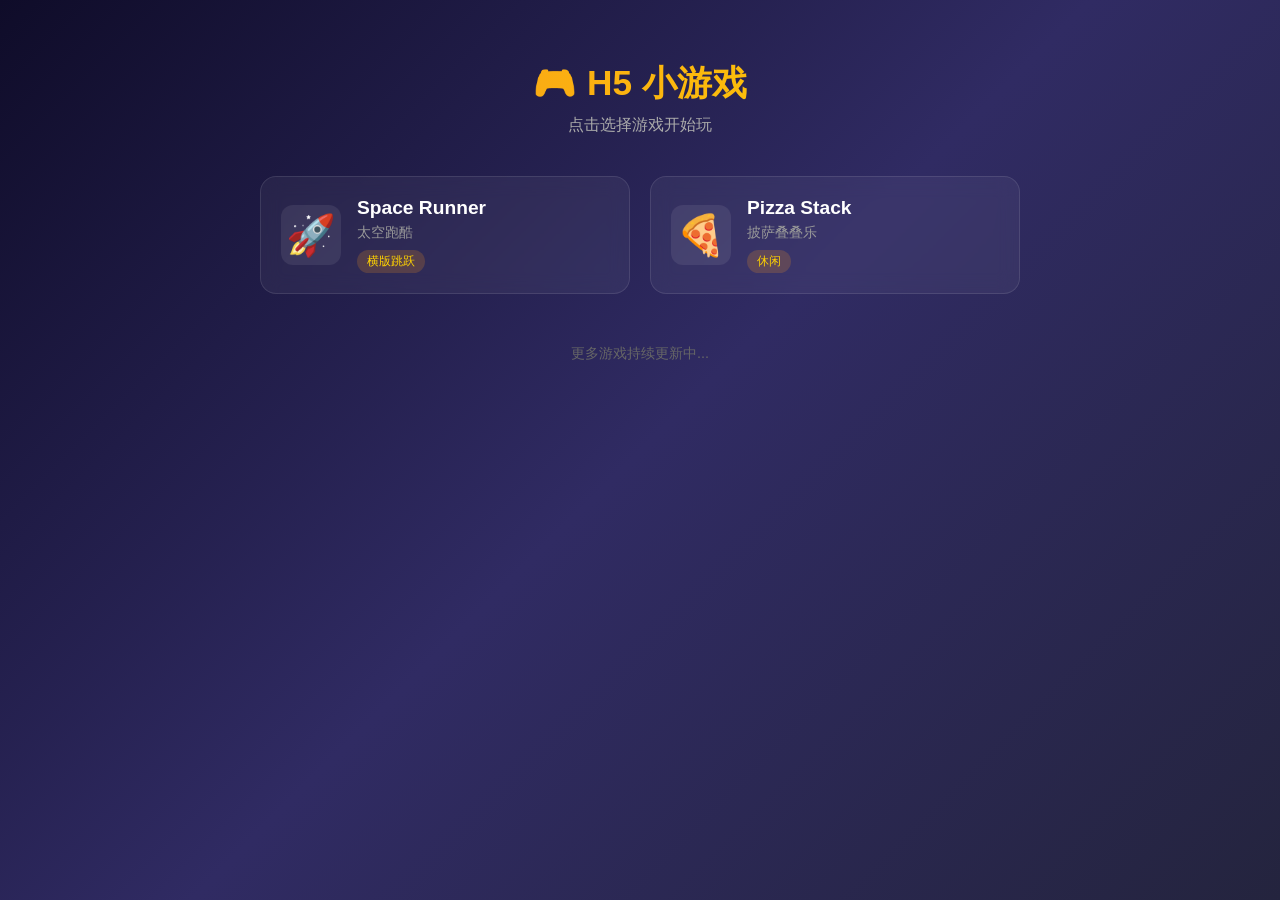
<file: index.html>
<!DOCTYPE html>
<html lang="zh-CN">
<head>
    <meta charset="UTF-8">
    <meta name="viewport" content="width=device-width, initial-scale=1.0">
    <title>H5 小游戏合集</title>
    <link rel="stylesheet" href="css/style.css">
</head>
<body>
    <div class="container">
        <header>
            <h1>🎮 H5 小游戏</h1>
            <p>点击选择游戏开始玩</p>
        </header>

        <div class="game-grid">
            <!-- Space Runner -->
            <a href="space-runner/" class="game-card">
                <div class="game-icon">🚀</div>
                <div class="game-info">
                    <h2>Space Runner</h2>
                    <p>太空跑酷</p>
                    <span class="tag">横版跳跃</span>
                </div>
            </a>

            <!-- Pizza Stack -->
            <a href="pizza-stack/" class="game-card">
                <div class="game-icon">🍕</div>
                <div class="game-info">
                    <h2>Pizza Stack</h2>
                    <p>披萨叠叠乐</p>
                    <span class="tag">休闲</span>
                </div>
            </a>
        </div>

        <footer>
            <p>更多游戏持续更新中...</p>
        </footer>
    </div>
</body>
</html>
</file>
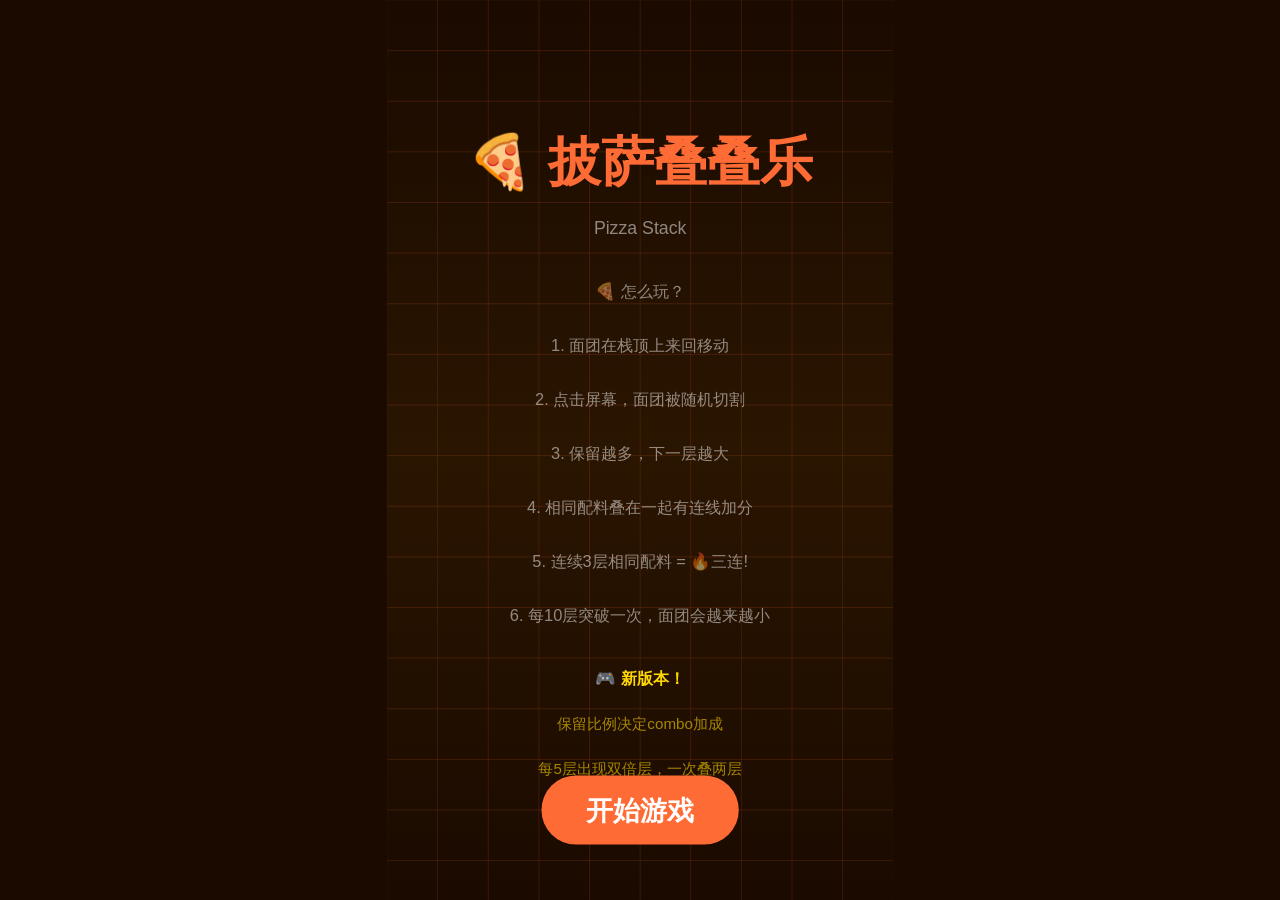
<file: pizza-stack/index.html>
<!DOCTYPE html>
<html lang="zh-CN">
<head>
    <meta charset="UTF-8">
    <meta name="viewport" content="width=device-width, initial-scale=1.0, user-scalable=no">
    <title>披萨叠叠乐 - Pizza Stack</title>
    <style>
        * { margin: 0; padding: 0; box-sizing: border-box; }
        html, body {
            width: 100%; height: 100%;
            overflow: hidden;
            background: #1a0a00;
            touch-action: none;
            -webkit-touch-callout: none;
            -webkit-user-select: none;
            user-select: none;
        }
        #gameCanvas {
            display: block;
            margin: 0 auto;
        }
    </style>
</head>
<body>
<canvas id="gameCanvas"></canvas>
<script>
const canvas = document.getElementById('gameCanvas');
const ctx = canvas.getContext('2d');

let W, H, scale;
function resize() {
    const ratio = 9 / 16;
    if (window.innerWidth / window.innerHeight < ratio) {
        W = window.innerWidth;
        H = W / ratio;
    } else {
        H = window.innerHeight;
        W = H * ratio;
    }
    const dx = (window.innerWidth - W) / 2;
    const dy = (window.innerHeight - H) / 2;
    canvas.style.position = 'absolute';
    canvas.style.left = dx + 'px';
    canvas.style.top = dy + 'px';
    canvas.width = W;
    canvas.height = H;
    scale = W / 400;
}
window.addEventListener('resize', resize);
resize();

// --- 状态 ---
const STATE = { MENU: 0, PLAYING: 1, GAMEOVER: 2 };
let state = STATE.MENU;
let score = 0;
let highScore = parseInt(localStorage.getItem('pizzaStackHigh') || '0');
let layerCount = 0;
let combo = 0;
let animTime = 0;
let gameState = 'playing'; // 'playing', 'dying'

// --- 配料 ---
const INGREDIENTS = [
    { name: 'cheese', emoji: '🧀', color: '#FFD700' },
    { name: 'sausage', emoji: '🌭', color: '#CC3333' },
    { name: 'pepper', emoji: '🫑', color: '#33AA33' },
    { name: 'mushroom', emoji: '🍄', color: '#CC8844' },
    { name: 'olive', emoji: '🫒', color: '#555555' },
    { name: 'onion', emoji: '🧅', color: '#DDAA66' },
];
const ING_NAMES = INGREDIENTS.map(i => i.name);
function randomIng() { return INGREDIENTS[Math.floor(Math.random() * INGREDIENTS.length)]; }

// --- 游戏数据 ---
let stack = [];
let fallingPieces = [];
let particles = [];
let cameraY = 0;
let dough = null;
let feedbackMsg = '';
let feedbackTimer = 0;
let feedbackColor = '#fff';

// --- 栈顶Y ---
function stackTopY() {
    if (stack.length === 0) return H * 0.7;
    return stack[stack.length - 1].y - stack[stack.length - 1].h;
}

// --- 检查是否需要重置栈位置 ---
function checkResetStack() {
    // 如果栈顶已经快到屏幕顶部了，把所有层往下移
    if (stack.length > 0) {
        const topY = stack[stack.length - 1].y;
        if (topY < H * 0.15) {
            const shiftAmount = H * 0.5; // 整体下移半个屏幕
            for (const layer of stack) {
                layer.y += shiftAmount;
            }
            feedbackMsg = '📦 栈已重置!';
            feedbackColor = '#00FFFF';
            feedbackTimer = 40;
            // 重新计算dough的y（如果面团存在）
            if (dough) dough.y = stackTopY();
        }
    }
}

// --- 生成第一层 ---
function spawnBaseLayer() {
    const baseW = 120 * scale;
    const ingredients = [randomIng(), randomIng()];
    dough = {
        x: W,
        y: H * 0.7,
        w: baseW,
        h: 18 * scale,
        speed: 2 * scale,
        ingredients: [...ingredients],
        cutting: false,
        moving: true,
    };
    // 第一层直接叠上
    stack.push({
        x: (W - baseW) / 2, y: H * 0.7,
        w: baseW, h: 18 * scale,
        ingredients: [...ingredients],
    });
    layerCount = 1;
    score = Math.round(baseW / scale);
}

// --- 生成移动面团 ---
function spawnMovingDough() {
    // 检查上一层是否太窄
    if (stack.length > 0 && stack[stack.length - 1].w < 10 * scale) {
        doGameOver();
        return;
    }
    // 检查dough对象是否存在（第一次baseLayer后dough是null）
    if (!dough) {
        doGameOver();
        return;
    }
    if (dough.w < 10 * scale) {
        doGameOver();
        return;
    }
    const lastLayer = stack[stack.length - 1];
    // 检查是否是双倍层（每隔5层出现一个）
    const isTrap = (layerCount % 5 === 0);
    const spd = (1.2 + Math.pow(layerCount, 0.7) * 0.25) * scale;
    dough.x = lastLayer.x + lastLayer.w;
    dough.y = stackTopY();
    dough.speed = spd;
    dough.cutting = false;
    dough.moving = true;
    dough.ingredients = [randomIng(), randomIng()];
    dough.isTrap = isTrap;
}

// --- 切割 ---
function cutDough() {
    if (!dough || dough.cutting || state !== STATE.PLAYING || gameState === 'dying') return;
    dough.cutting = true;
    dough.moving = false;

    // 陷阱层：切成两半各叠上去
    if (dough.isTrap) {
        cutTrap();
        return;
    }

    // 点击位置决定切在哪：面团中心
    const cutX = dough.x + dough.w / 2;
    const leftW = dough.w / 2;
    const rightW = dough.w / 2;

    // 随机决定保留哪一半（模拟真实切割的不确定性）
    // 但保留比例在40%-60%之间，不是固定50%
    const keepRatio = 0.4 + Math.random() * 0.2; // 0.4-0.6
    const keepW = Math.round(dough.w * keepRatio);
    const dropW = dough.w - keepW;

    // 随机丢弃左边还是右边
    const dropLeft = Math.random() < 0.5;
    const remainW = keepW;
    const remainX = dropLeft ? (dough.x + dropW) : dough.x;

    if (dropLeft) {
        dropPiece(dough.x, dropW, -3, dough.y);
    } else {
        dropPiece(dough.x + dough.w - dropW, dropW, 3, dough.y);
    }

    // 配料连线检测
    const lastLayer = stack[stack.length - 1];
    const lastIng = lastLayer.ingredients.map(i => i.name);
    const curIng = dough.ingredients.map(i => i.name);
    let linkBonus = 0;
    let linkIngs = [];
    for (const ing of curIng) {
        if (lastIng.includes(ing)) {
            linkBonus += 15;
            linkIngs.push(ing);
        }
    }
    // 连线特效
    for (const ing of linkIngs) {
        const info = INGREDIENTS.find(i => i.name === ing);
        if (info) addParticles(remainX + remainW/2, dough.y, info.color, 5);
    }

    // 添加新层
    addLayer(remainX, remainW, linkBonus);
}

function cutTrap() {
    // 双倍层：不切小，直接叠两层同样宽度的面团
    // 这是奖励层，让玩家有机会恢复
    const mid = dough.x + dough.w / 2;
    const fullW = dough.w;

    // 叠第一层
    stack.push({
        x: dough.x, y: dough.y, w: fullW, h: dough.h,
        ingredients: dough.ingredients,
    });
    layerCount++;
    score += Math.round(fullW / scale);

    // 叠第二层
    stack.push({
        x: dough.x, y: dough.y - dough.h, w: fullW, h: dough.h,
        ingredients: dough.ingredients,
    });
    layerCount++;
    score += Math.round(fullW / scale);

    feedbackMsg = '💥 双倍层! +双倍分';
    feedbackColor = '#FF6B35';
    feedbackTimer = 60;
    addParticles(mid, dough.y + dough.h/2, '#FF6B35', 20);

    // 双倍层后，下一层宽度不变，直接生成
    spawnMovingDough();
}

function addLayer(x, w, linkBonus) {
    const layer = {
        x: x, y: dough.y, w: w, h: dough.h,
        ingredients: [...dough.ingredients],
    };
    stack.push(layer);
    layerCount++;
    score += Math.round(w / scale);

    // 配料三连检测（最近3层）
    let tripleBonus = 0;
    if (stack.length >= 3) {
        const last3 = stack.slice(-3).map(l => l.ingredients[0].name);
        if (last3[0] === last3[1] && last3[1] === last3[2]) {
            tripleBonus = 50;
            feedbackMsg = '🔥 配料三连! +50';
            feedbackColor = '#FF4444';
            feedbackTimer = 80;
            addParticles(x + w/2, dough.y, '#FF4444', 25);
        }
    }

    // 检查保留比例（模拟切割结果）
    const keptRatio = w / dough.w;
    if (keptRatio > 0.55) {
        combo++;
        score += 10 * combo;
        feedbackMsg = `✨ 好刀! Combo x${combo}`;
        feedbackColor = '#FFD700';
        feedbackTimer = 60;
        addParticles(x + w/2, dough.y + dough.h/2, '#FFD700', 15);
    } else {
        combo = 0;
        feedbackMsg = '切得一般';
        feedbackColor = '#FFA500';
        feedbackTimer = 40;
    }

    if (linkBonus > 0) {
        score += linkBonus;
        if (tripleBonus === 0) {
            feedbackMsg += ` +${linkBonus}连线!`;
        }
        feedbackColor = '#00FFFF';
        feedbackTimer = 70;
    }
    if (tripleBonus > 0) {
        score += tripleBonus;
        feedbackColor = '#FF4444';
    }

    // 失败：面团太窄
    if (w < 10 * scale) {
        feedbackMsg = '💀 面团太薄了!';
        feedbackColor = '#F44336';
        feedbackTimer = 60;
        doGameOver();
        return;
    }

    // 关卡进度提示
    if (layerCount % 10 === 0) {
        feedbackMsg = `🎉 突破${layerCount}层!`;
        feedbackColor = '#00FF00';
        feedbackTimer = 80;
        addParticles(W/2, H*0.5, '#00FF00', 30);
    }

    spawnMovingDough();
}

function dropPiece(startX, w, vx, y) {
    fallingPieces.push({
        x: startX, y: y, w: w, h: dough.h,
        vx: vx * scale, vy: -2 * scale,
        rotation: 0, rotSpeed: (Math.random() < 0.5 ? -1 : 1) * 0.05,
        alpha: 1,
    });
}

function dropEntirePiece() {
    dropPiece(dough.x, dough.w, dough.speed > 0 ? 3 : -3, dough.y);
}

function addParticles(x, y, color, count) {
    for (let i = 0; i < count; i++) {
        const angle = Math.random() * Math.PI * 2;
        const spd = Math.random() * 4 + 1;
        particles.push({
            x, y,
            vx: Math.cos(angle) * spd,
            vy: Math.sin(angle) * spd - 2,
            r: Math.random() * 4 + 2,
            color,
            life: 1,
        });
    }
}

function startGame() {
    state = STATE.PLAYING;
    score = 0;
    layerCount = 0;
    combo = 0;
    animTime = 0;
    stack = [];
    fallingPieces = [];
    particles = [];
    cameraY = 0;
    feedbackMsg = '';
    feedbackTimer = 0;
    dough = null;
    gameState = 'playing';
    spawnBaseLayer();
}

function doGameOver() {
    state = STATE.GAMEOVER;
    animTime = 0;
    gameState = 'dying';
    if (score > highScore) {
        highScore = score;
        localStorage.setItem('pizzaStackHigh', highScore.toString());
    }
}

function handleTap() {
    if (state === STATE.MENU) { startGame(); return; }
    if (state === STATE.GAMEOVER) {
        startGame();
        return;
    }
    if (state === STATE.PLAYING && dough && !dough.cutting && gameState === 'playing') {
        cutDough();
    }
}

canvas.addEventListener('touchstart', (e) => { e.preventDefault(); handleTap(); });
canvas.addEventListener('click', (e) => { e.preventDefault(); handleTap(); });
document.addEventListener('keydown', (e) => {
    if (e.key === ' ' || e.key === 'Enter') handleTap();
});

function update(dt) {
    animTime += dt;

    if (state !== STATE.PLAYING) return;

    // 面团移动
    if (dough && dough.moving && !dough.cutting) {
        dough.x += dough.speed;
        dough.y = stackTopY();
        if (dough.x < -dough.w) { dough.speed = Math.abs(dough.speed); }
        if (dough.x + dough.w > W) { dough.speed = -Math.abs(dough.speed); }
    }

    // 掉落面片
    for (let i = fallingPieces.length - 1; i >= 0; i--) {
        const p = fallingPieces[i];
        p.x += p.vx; p.y += p.vy; p.vy += 0.15;
        p.rotation += p.rotSpeed; p.alpha -= 0.015;
        if (p.alpha <= 0) fallingPieces.splice(i, 1);
    }

    // 粒子
    for (let i = particles.length - 1; i >= 0; i--) {
        const p = particles[i];
        p.x += p.vx; p.y += p.vy; p.vy += 0.1;
        p.life -= 0.02;
        if (p.life <= 0) particles.splice(i, 1);
    }

    if (feedbackTimer > 0) feedbackTimer--;

    // 相机跟随
    if (dough && dough.moving) {
        const targetY = -(dough.y - H * 0.65);
        cameraY += (targetY - cameraY) * 0.1;
    }
    
    // 检查是否需要重置栈位置
    checkResetStack();
}

function drawRectRounded(x, y, w, h, r, fill, stroke) {
    ctx.beginPath();
    ctx.moveTo(x + r, y);
    ctx.lineTo(x + w - r, y);
    ctx.quadraticCurveTo(x + w, y, x + w, y + r);
    ctx.lineTo(x + w, y + h - r);
    ctx.quadraticCurveTo(x + w, y + h, x + w - r, y + h);
    ctx.lineTo(x + r, y + h);
    ctx.quadraticCurveTo(x, y + h, x, y + h - r);
    ctx.lineTo(x, y + r);
    ctx.quadraticCurveTo(x, y, x + r, y);
    ctx.closePath();
    if (fill) { ctx.fillStyle = fill; ctx.fill(); }
    if (stroke) { ctx.strokeStyle = stroke; ctx.lineWidth = 2; ctx.stroke(); }
}

function drawLayer(layer) {
    const x = layer.x, y = layer.y, w = layer.w, h = layer.h;
    if (w <= 0 || h <= 0 || isNaN(w)) return;

    // 底色渐变
    const grad = ctx.createLinearGradient(x, y, x + w, y + h);
    grad.addColorStop(0, '#F4A460');
    grad.addColorStop(0.5, '#DEB887');
    grad.addColorStop(1, '#D2691E');
    drawRectRounded(x, y, w, h, 4 * scale, grad, '#CD853F');

    // 配料emoji
    ctx.font = `${Math.min(14, w / (layer.ingredients.length + 1)) * scale}px Arial`;
    ctx.textAlign = 'center';
    for (let i = 0; i < layer.ingredients.length; i++) {
        const ix = x + (i + 0.5) * (w / (layer.ingredients.length + 1));
        ctx.fillText(layer.ingredients[i].emoji, ix, y + h/2 + 3*scale);
    }
}

function drawDough() {
    if (!dough) return;
    const d = dough;
    const grad = ctx.createLinearGradient(d.x, d.y, d.x, d.y + d.h);
    grad.addColorStop(0, '#FFE4B5');
    grad.addColorStop(1, '#DEB887');
    drawRectRounded(d.x, d.y, d.w, d.h, 4 * scale, grad, 'rgba(255,255,255,0.4)');

    // 配料emoji
    ctx.font = `${Math.min(12, d.w / (d.ingredients.length + 1)) * scale}px Arial`;
    ctx.textAlign = 'center';
    for (let i = 0; i < d.ingredients.length; i++) {
        const ix = d.x + (i + 0.5) * (d.w / (d.ingredients.length + 1));
        ctx.fillText(d.ingredients[i].emoji, ix, d.y + d.h/2 + 3*scale);
    }

    // 陷阱提示
    if (d.isTrap) {
        ctx.fillStyle = '#FF4444';
        ctx.font = `bold ${14*scale}px Arial`;
        ctx.fillText('⚠️ 双倍层!', d.x + d.w/2, d.y - 5*scale);
    }

    ctx.fillStyle = 'rgba(255,255,255,0.5)';
    ctx.font = `${10*scale}px Arial`;
    ctx.textAlign = 'center';
    ctx.fillText('点击切!', d.x + d.w/2, d.y + d.h/2 + 12*scale);
}

function drawFallingPiece(p) {
    ctx.save();
    ctx.globalAlpha = p.alpha;
    ctx.translate(p.x + p.w/2, p.y + p.h/2);
    ctx.rotate(p.rotation);
    ctx.fillStyle = '#DEB887';
    ctx.fillRect(-p.w/2, -p.h/2, p.w, p.h);
    ctx.restore();
}

function drawParticles() {
    for (const p of particles) {
        ctx.globalAlpha = p.life;
        ctx.fillStyle = p.color;
        ctx.beginPath();
        ctx.arc(p.x, p.y, p.r, 0, Math.PI * 2);
        ctx.fill();
    }
    ctx.globalAlpha = 1;
}

function drawUI() {
    const s = scale;
    ctx.fillStyle = '#fff';
    ctx.font = `bold ${20*s}px Arial`;
    ctx.textAlign = 'left';
    ctx.fillText(`🍕 ${score}`, 10*s, 30*s);
    ctx.font = `${14*s}px Arial`;
    ctx.fillStyle = 'rgba(255,255,255,0.6)';
    ctx.fillText(`${layerCount}层`, 10*s, 50*s);
    if (combo > 1) {
        ctx.fillStyle = '#FFD700';
        ctx.font = `bold ${16*s}px Arial`;
        ctx.fillText(`Combo x${combo}!`, 10*s, 70*s);
    }
    if (feedbackTimer > 0) {
        ctx.globalAlpha = Math.min(feedbackTimer / 20, 1);
        ctx.fillStyle = feedbackColor;
        ctx.font = `bold ${18*s}px Arial`;
        ctx.textAlign = 'center';
        ctx.fillText(feedbackMsg, W/2, 85*s);
        ctx.globalAlpha = 1;
    }
}

function drawMenu() {
    const s = scale;
    ctx.fillStyle = '#FF6B35';
    ctx.font = `bold ${42*s}px Arial`;
    ctx.textAlign = 'center';
    ctx.fillText('🍕 披萨叠叠乐', W/2, H*0.2);
    ctx.fillStyle = 'rgba(255,255,255,0.5)';
    ctx.font = `${14*s}px Arial`;
    ctx.fillText('Pizza Stack', W/2, H*0.26);
    ctx.font = `${13*s}px Arial`;
    ctx.fillStyle = 'rgba(255,255,255,0.5)';
    ctx.fillText('🍕 怎么玩？', W/2, H*0.33);
    ctx.fillText('1. 面团在栈顶上来回移动', W/2, H*0.39);
    ctx.fillText('2. 点击屏幕，面团被随机切割', W/2, H*0.45);
    ctx.fillText('3. 保留越多，下一层越大', W/2, H*0.51);
    ctx.fillText('4. 相同配料叠在一起有连线加分', W/2, H*0.57);
    ctx.fillText('5. 连续3层相同配料 = 🔥三连!', W/2, H*0.63);
    ctx.fillText('6. 每10层突破一次，面团会越来越小', W/2, H*0.69);
    // 新模式说明
    ctx.fillStyle = '#FFD700';
    ctx.font = `bold ${13*s}px Arial`;
    ctx.fillText('🎮 新版本！', W/2, H*0.76);
    ctx.fillStyle = 'rgba(255,215,0,0.6)';
    ctx.font = `${12*s}px Arial`;
    ctx.fillText('保留比例决定combo加成', W/2, H*0.81);
    ctx.fillText('每5层出现双倍层，一次叠两层', W/2, H*0.86);
    const pulse = 1 + Math.sin(animTime * 4) * 0.05;
    ctx.save();
    ctx.translate(W/2, H*0.90);
    ctx.scale(pulse, pulse);
    ctx.fillStyle = '#FF6B35';
    ctx.beginPath();
    ctx.roundRect(-80*s, -28*s, 160*s, 56*s, 28*s);
    ctx.fill();
    ctx.fillStyle = '#fff';
    ctx.font = `bold ${22*s}px Arial`;
    ctx.fillText('开始游戏', 0, 8*s);
    ctx.restore();
    if (highScore > 0) {
        ctx.fillStyle = 'rgba(255,255,255,0.4)';
        ctx.font = `${13*s}px Arial`;
        ctx.fillText(`最高分: ${highScore}`, W/2, H*0.97);
    }
}

function drawGameOver() {
    const s = scale;
    const alpha = Math.min(animTime / 0.5, 0.7);
    ctx.fillStyle = `rgba(0,0,0,${alpha})`;
    ctx.fillRect(0, 0, W, H);
    ctx.fillStyle = '#FF6B35';
    ctx.font = `bold ${36*s}px Arial`;
    ctx.textAlign = 'center';
    ctx.fillText('游戏结束', W/2, H*0.28);
    ctx.fillStyle = '#fff';
    ctx.font = `bold ${52*s}px Arial`;
    ctx.fillText(`${score}`, W/2, H*0.42);
    ctx.font = `${14*s}px Arial`;
    ctx.fillStyle = 'rgba(255,255,255,0.5)';
    ctx.fillText(`得分`, W/2, H*0.48);
    ctx.fillStyle = '#fff';
    ctx.font = `${16*s}px Arial`;
    ctx.fillText(`叠了 ${layerCount} 层`, W/2, H*0.55);
    if (score >= highScore && score > 0) {
        ctx.fillStyle = '#FFD700';
        ctx.font = `bold ${18*s}px Arial`;
        ctx.fillText('🎉 新纪录！', W/2, H*0.62);
    }
    if (animTime > 0.5) {
        const pulse = 1 + Math.sin(animTime * 3) * 0.03;
        ctx.save();
        ctx.translate(W/2, H*0.73);
        ctx.scale(pulse, pulse);
        ctx.fillStyle = '#FF6B35';
        ctx.beginPath();
        ctx.roundRect(-70*s, -25*s, 140*s, 50*s, 25*s);
        ctx.fill();
        ctx.fillStyle = '#fff';
        ctx.font = `bold ${20*s}px Arial`;
        ctx.fillText('再来一次', 0, 7*s);
        ctx.restore();
    }
}

function draw() {
    const grad = ctx.createLinearGradient(0, 0, 0, H);
    grad.addColorStop(0, '#1a0a00');
    grad.addColorStop(0.5, '#2a1500');
    grad.addColorStop(1, '#1a0a00');
    ctx.fillStyle = grad;
    ctx.fillRect(0, 0, W, H);
    ctx.strokeStyle = 'rgba(255,107,53,0.08)';
    ctx.lineWidth = 1;
    for (let i = 0; i < W; i += 40*scale) {
        for (let j = 0; j < H; j += 40*scale) {
            ctx.strokeRect(i, j, 40*scale, 40*scale);
        }
    }
    if (state === STATE.PLAYING || state === STATE.GAMEOVER) {
        ctx.save();
        ctx.translate(0, cameraY);
        for (const p of fallingPieces) drawFallingPiece(p);
        for (const layer of stack) drawLayer(layer);
        if (dough && state === STATE.PLAYING) drawDough();
        ctx.restore();
        drawParticles();
        drawUI();
    }
    if (state === STATE.MENU) drawMenu();
    if (state === STATE.GAMEOVER) drawGameOver();
}

let lastTime = 0;
function loop(timestamp) {
    const dt = Math.min((timestamp - lastTime) / 1000, 0.05);
    lastTime = timestamp;
    if (state === STATE.GAMEOVER || state === STATE.MENU) animTime += dt;
    update(dt);
    draw();
    requestAnimationFrame(loop);
}

requestAnimationFrame(loop);
</script>
</body>
</html>
</file>
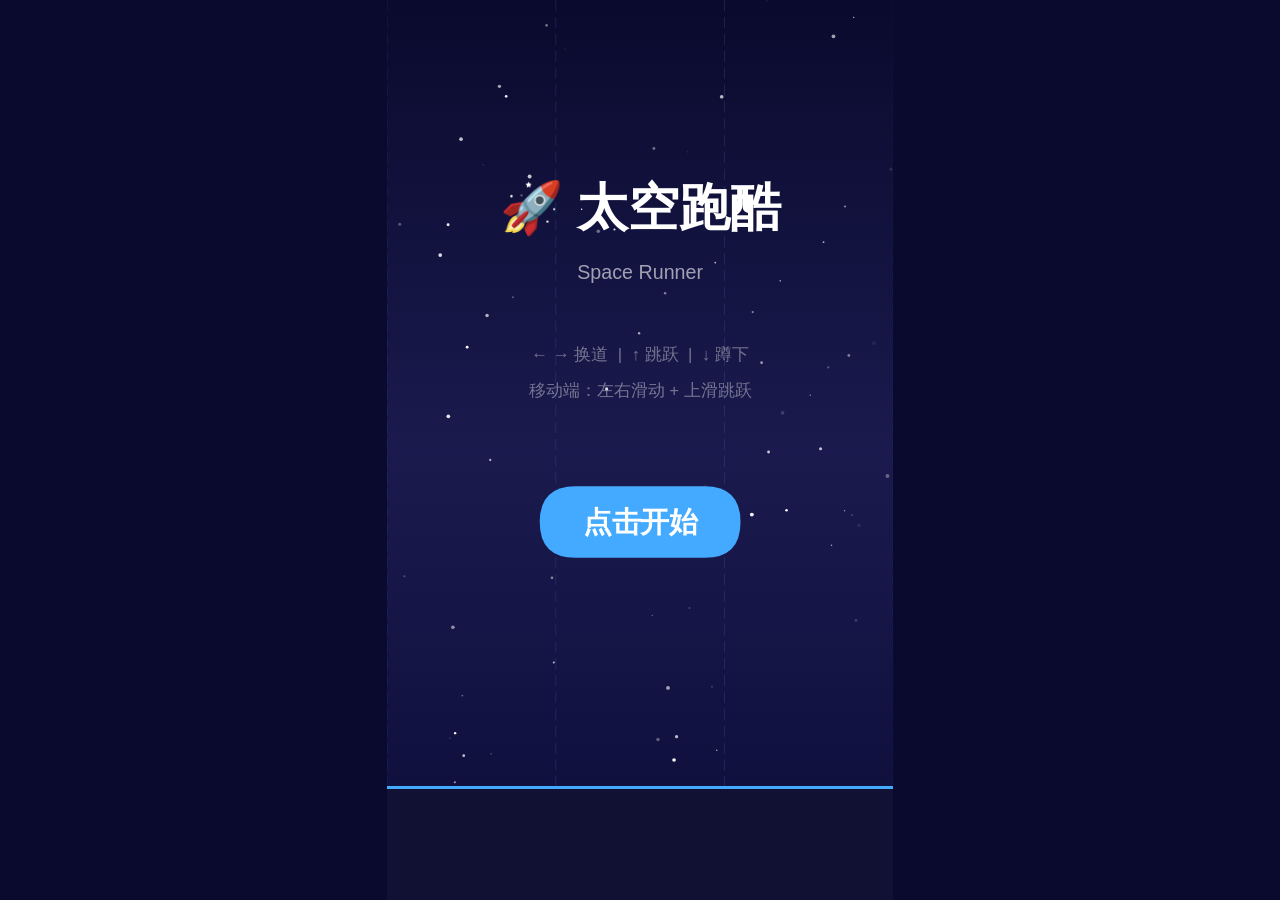
<file: space-runner/index.html>
<!DOCTYPE html>
<html lang="zh-CN">
<head>
    <meta charset="UTF-8">
    <meta name="viewport" content="width=device-width, initial-scale=1.0, user-scalable=no">
    <title>太空跑酷 - Space Runner</title>
    <style>
        * { margin: 0; padding: 0; box-sizing: border-box; }
        html, body {
            width: 100%; height: 100%;
            overflow: hidden;
            background: #0a0a2e;
            touch-action: none;
            -webkit-touch-callout: none;
            -webkit-user-select: none;
            user-select: none;
        }
        #gameCanvas {
            display: block;
            margin: 0 auto;
        }
    </style>
</head>
<body>
<canvas id="gameCanvas"></canvas>
<script>
// ============================================================
//  太空跑酷 - Space Runner (v2 - 优化版)
//  改进：障碍物预警、渐进难度、更好的碰撞判定
// ============================================================

const canvas = document.getElementById('gameCanvas');
const ctx = canvas.getContext('2d');

// --- 屏幕适配 ---
let W, H, scale;
function resize() {
    const ratio = 9 / 16;
    if (window.innerWidth / window.innerHeight < ratio) {
        W = window.innerWidth;
        H = W / ratio;
    } else {
        H = window.innerHeight;
        W = H * ratio;
    }
    const dx = (window.innerWidth - W) / 2;
    const dy = (window.innerHeight - H) / 2;
    canvas.style.position = 'absolute';
    canvas.style.left = dx + 'px';
    canvas.style.top = dy + 'px';
    canvas.width = W;
    canvas.height = H;
    scale = W / 360;
}
window.addEventListener('resize', resize);
resize();

// --- 游戏状态 ---
const STATE = { MENU: 0, PLAYING: 1, GAMEOVER: 2 };
let state = STATE.MENU;
let score = 0;
let highScore = parseInt(localStorage.getItem('spaceRunnerHigh') || '0');
let speed = 3;
let frameCount = 0;

// --- 玩家 ---
const player = {
    x: 0, y: 0, w: 32, h: 44,
    vy: 0,
    jumping: false,
    ducking: false,
    grounded: true,
    lane: 1,
    targetX: 0,
    hitboxPadding: 6, // 碰撞框缩小，更宽容
    reset() {
        this.lane = 1;
        this.x = this.targetX = laneX(1);
        this.y = groundY() - this.h;
        this.vy = 0;
        this.jumping = false;
        this.ducking = false;
        this.grounded = true;
    },
    // 获取碰撞框（缩小版）
    getHitbox() {
        const p = this.hitboxPadding * scale;
        return {
            x: this.x + p,
            y: this.y + p,
            w: this.w - p * 2,
            h: this.h - p * 2
        };
    }
};

function laneX(lane) {
    const gap = W / 3;
    return gap * lane + gap / 2 - player.w / 2;
}

function groundY() {
    return H - 80 * scale;
}

// --- 星星背景 ---
const stars = [];
for (let i = 0; i < 80; i++) {
    stars.push({
        x: Math.random() * W,
        y: Math.random() * H,
        r: Math.random() * 1.5 + 0.5,
        speed: Math.random() * 0.5 + 0.2,
        brightness: Math.random()
    });
}

// --- 预警系统 ---
let warnings = []; // 屏幕上的预警指示器

function addWarning(lane, type) {
    warnings.push({
        lane: lane,
        type: type,
        alpha: 1,
        phase: 0
    });
}

function drawWarnings() {
    const s = scale;
    for (const w of warnings) {
        w.phase += 0.1;
        const pulse = 0.5 + Math.sin(w.phase) * 0.5;
        const x = W / 3 * w.lane + W / 6 - 12 * s;
        
        ctx.save();
        ctx.globalAlpha = w.alpha * (0.3 + pulse * 0.5);
        
        // 车道顶部预警灯
        ctx.fillStyle = w.type === 'jump' ? '#ffaa00' : 
                        w.type === 'duck' ? '#aa44ff' : '#ff4444';
        ctx.beginPath();
        ctx.moveTo(x + 12*s, 5*s);
        ctx.lineTo(x + 24*s, 5*s);
        ctx.lineTo(x + 18*s, 16*s);
        ctx.lineTo(x + 6*s, 16*s);
        ctx.closePath();
        ctx.fill();
        
        // 图标
        ctx.globalAlpha = w.alpha;
        ctx.font = `${14*s}px Arial`;
        ctx.textAlign = 'center';
        ctx.fillStyle = '#fff';
        const icon = w.type === 'jump' ? '↑跳' : 
                     w.type === 'duck' ? '↓蹲' : '→';
        ctx.fillText(icon, x + 12*s, 14*s);
        
        ctx.restore();
    }
    
    // 更新预警淡出
    for (let i = warnings.length - 1; i >= 0; i--) {
        warnings[i].alpha -= 0.015;
        if (warnings[i].alpha <= 0) warnings.splice(i, 1);
    }
}

// --- 障碍物 ---
let obstacles = [];
// 障碍类型定义（固定尺寸，单位：相对值，绘制时乘以 scale）
const OBS_DEFS = [
    { name: 'small', rw: 22, rh: 30, color: '#ff4444', jump: true },
    { name: 'tall', rw: 28, rh: 55, color: '#ff8800', jump: true },
    { name: 'wide', rw: 60, rh: 24, color: '#ff44aa', duck: true },
    { name: 'flying', rw: 30, rh: 22, color: '#aa44ff', fly: true, duck: true },
];

// 障碍物生成间隔（帧数），随速度增加而增大（更安全）
function getSpawnInterval() {
    // 最小间隔 80 帧（约 1.3 秒），最大 150 帧
    // 速度越快间隔越大，保证有足够反应时间
    return Math.max(80, 120 + Math.floor((10 - speed) * 5));
}

function spawnObstacle() {
    // 难度越高，更多种障碍组合
    const typeIdx = Math.floor(Math.random() * Math.min(4, 1 + Math.floor(speed * 0.5)));
    const def = OBS_DEFS[typeIdx];
    const lane = Math.floor(Math.random() * 3);
    const s = scale;
    const obs = {
        ...def,
        x: W + 10,  // 从屏幕右侧外开始，确保有足够预警时间
        lane: lane,
        passed: false,
        fly: def.fly || false,
        warningShown: false,
        warnedAtFrame: frameCount  // 记录预警帧数
    };
    obs.w = def.rw * s;
    obs.h = def.rh * s;
    if (obs.fly) {
        obs.y = groundY() - player.h - 50 * s;
    } else {
        obs.y = groundY() - obs.h;
    }
    obstacles.push(obs);
}

// --- 金币 ---
let coins = [];
function spawnCoin() {
    const lane = Math.floor(Math.random() * 3);
    const count = Math.floor(Math.random() * 3) + 2;
    for (let i = 0; i < count; i++) {
        coins.push({
            x: W + 20 + Math.random() * 40,  // 从屏幕右侧外生成
            y: groundY() - (20 + i * 30) * scale,
            r: 8 * scale,
            lane: lane,
            collected: false,
            bobPhase: Math.random() * Math.PI * 2
        });
    }
}

// --- 粒子效果 ---
let particles = [];
function addParticles(x, y, color, count) {
    for (let i = 0; i < count; i++) {
        const angle = Math.random() * Math.PI * 2;
        const spd = Math.random() * 3 + 1;
        particles.push({
            x, y,
            vx: Math.cos(angle) * spd,
            vy: Math.sin(angle) * spd - 2,
            r: Math.random() * 3 + 1,
            color,
            life: 1
        });
    }
}

// --- 碰撞检测（使用缩小的 hitbox）---
function rectCollide(a, b) {
    return a.x < b.x + b.w && a.x + a.w > b.x &&
           a.y < b.y + b.h && a.y + a.h > b.y;
}

// --- 输入处理 ---
let inputQueue = [];

function handleInput(direction) {
    if (state === STATE.MENU) {
        startGame();
        return;
    }
    if (state === STATE.GAMEOVER) {
        if (frameCount > 30) {
            resetGame();
        }
        return;
    }
    if (state === STATE.PLAYING) {
        inputQueue.push(direction);
    }
}

// 触摸 / 点击
let touchStartX = 0, touchStartY = 0;
canvas.addEventListener('touchstart', (e) => {
    e.preventDefault();
    const t = e.touches[0];
    touchStartX = t.clientX;
    touchStartY = t.clientY;
});
canvas.addEventListener('touchend', (e) => {
    e.preventDefault();
    const t = e.changedTouches[0];
    const dx = t.clientX - touchStartX;
    const dy = t.clientY - touchStartY;
    if (Math.abs(dx) > Math.abs(dy) && Math.abs(dx) > 20) {
        handleInput(dx > 0 ? 'right' : 'left');
    } else if (dy < -20) {
        handleInput('jump');
    }
});
canvas.addEventListener('click', () => handleInput('tap'));

// 键盘
document.addEventListener('keydown', (e) => {
    if (e.key === 'ArrowLeft' || e.key === 'a') handleInput('left');
    if (e.key === 'ArrowRight' || e.key === 'd') handleInput('right');
    if (e.key === 'ArrowUp' || e.key === 'w' || e.key === ' ') handleInput('jump');
    if (e.key === 'ArrowDown' || e.key === 's') handleInput('duck');
});

// --- 游戏逻辑 ---
function startGame() {
    state = STATE.PLAYING;
    score = 0;
    speed = 2.5; // 初始速度更慢
    obstacles = [];
    coins = [];
    particles = [];
    warnings = [];
    inputQueue = [];
    frameCount = 0;
    player.reset();
}

function resetGame() {
    state = STATE.MENU;
    highScore = Math.max(highScore, score);
    localStorage.setItem('spaceRunnerHigh', highScore.toString());
}

function update() {
    if (state !== STATE.PLAYING) return;

    frameCount++;

    // 逐渐加速（更平缓）
    if (frameCount % 300 === 0) speed += 0.2;

    // 处理输入队列
    while (inputQueue.length > 0) {
        const dir = inputQueue.shift();
        if (dir === 'left' && player.lane > 0) {
            player.lane--;
            player.targetX = laneX(player.lane);
        } else if (dir === 'right' && player.lane < 2) {
            player.lane++;
            player.targetX = laneX(player.lane);
        } else if (dir === 'jump' && player.grounded) {
            player.vy = -11 * scale;
            player.jumping = true;
            player.grounded = false;
        } else if (dir === 'duck') {
            player.ducking = true;
        }
    }

    // 平滑移动
    player.x += (player.targetX - player.x) * 0.2;

    // 重力
    if (!player.grounded) {
        player.vy += 0.5;
        player.y += player.vy;
        const gy = groundY() - player.h;
        if (player.y >= gy) {
            player.y = gy;
            player.vy = 0;
            player.grounded = true;
            player.jumping = false;
        }
    }

    // --- 生成障碍物（固定间隔，保证预警时间）---
    const spawnInterval = getSpawnInterval();
    
    if (frameCount % spawnInterval === 0) {
        spawnObstacle();
    }

    // 生成金币
    if (frameCount % 120 === 0 && Math.random() > 0.3) {
        spawnCoin();
    }

    // 更新障碍物
    for (let i = obstacles.length - 1; i >= 0; i--) {
        const obs = obstacles[i];
        obs.x -= speed * scale;

        // 预警：障碍物进入屏幕时就触发
        if (!obs.warningShown && obs.x < W + 80 * scale) {
            obs.warningShown = true;
            let warnType = 'avoid';
            if (obs.jump) warnType = 'jump';
            if (obs.duck) warnType = 'duck';
            addWarning(obs.lane, warnType);
        }

        // 计分
        if (!obs.passed && obs.x + obs.w < player.x) {
            obs.passed = true;
            score++;
        }

        // 碰撞检测（使用缩小 hitbox）
        const playerHB = player.getHitbox();
        const obsHB = {
            x: obs.x + 4*scale,
            y: obs.y + 4*scale,
            w: obs.w - 8*scale,
            h: obs.h - 8*scale
        };
        // 只有障碍物在屏幕内时才检测碰撞
        if (obs.x > -obs.w && obs.x < W + 50) {
            if (rectCollide(playerHB, obsHB)) {
                addParticles(player.x + player.w/2, player.y + player.h/2, '#ff4444', 20);
                state = STATE.GAMEOVER;
                frameCount = 0;
                highScore = Math.max(highScore, score);
                localStorage.setItem('spaceRunnerHigh', highScore.toString());
                return;
            }
        }

        if (obs.x + obs.w < -50) obstacles.splice(i, 1);
    }

    // 更新金币
    for (let i = coins.length - 1; i >= 0; i--) {
        const coin = coins[i];
        coin.x -= speed * scale;
        coin.bobPhase += 0.08;

        const coinRect = {
            x: coin.x - coin.r,
            y: coin.y - coin.r + Math.sin(coin.bobPhase) * 3 * scale,
            w: coin.r * 2,
            h: coin.r * 2
        };

        if (!coin.collected && rectCollide(player, coinRect)) {
            coin.collected = true;
            score += 3;
            addParticles(coin.x, coin.y, '#ffdd44', 8);
        }

        if (coin.x + coin.r * 2 < -50 || coin.collected) {
            coins.splice(i, 1);
        }
    }

    // 更新粒子
    for (let i = particles.length - 1; i >= 0; i--) {
        const p = particles[i];
        p.x += p.vx;
        p.y += p.vy;
        p.vy += 0.1;
        p.life -= 0.025;
        if (p.life <= 0) particles.splice(i, 1);
    }

    // 更新星星
    for (const s of stars) {
        s.y += s.speed * speed;
        s.brightness = 0.5 + Math.sin(frameCount * 0.02 + s.x) * 0.3;
        if (s.y > H) { s.y = 0; s.x = Math.random() * W; }
    }
}

// --- 绘制 ---
function drawStarship(x, y, w, h, ducking) {
    const s = scale;
    ctx.save();
    const bodyColor = ducking ? '#44aaff' : '#66ccff';
    const darkColor = ducking ? '#3388dd' : '#4499dd';

    if (ducking) {
        ctx.fillStyle = bodyColor;
        ctx.beginPath();
        ctx.ellipse(x + w/2, y + h/2, w/2 + 2*s, h/2 - 2*s, 0, 0, Math.PI * 2);
        ctx.fill();
        ctx.fillStyle = darkColor;
        ctx.beginPath();
        ctx.ellipse(x + w/2, y + h/3, w/3, h/4, 0, 0, Math.PI * 2);
        ctx.fill();
    } else {
        ctx.fillStyle = bodyColor;
        ctx.beginPath();
        ctx.moveTo(x + w/2, y);
        ctx.lineTo(x + w, y + h * 0.6);
        ctx.lineTo(x + w * 0.75, y + h);
        ctx.lineTo(x + w * 0.25, y + h);
        ctx.lineTo(x, y + h * 0.6);
        ctx.closePath();
        ctx.fill();

        ctx.fillStyle = '#aaffee';
        ctx.beginPath();
        ctx.ellipse(x + w/2, y + h * 0.3, w * 0.18, h * 0.15, 0, 0, Math.PI * 2);
        ctx.fill();

        const flicker = Math.random() * 4 * s;
        ctx.fillStyle = '#ff8800';
        ctx.beginPath();
        ctx.moveTo(x + w * 0.3, y + h);
        ctx.lineTo(x + w * 0.5, y + h + 12 * s + flicker);
        ctx.lineTo(x + w * 0.7, y + h);
        ctx.fill();

        ctx.fillStyle = '#ffdd44';
        ctx.beginPath();
        ctx.moveTo(x + w * 0.4, y + h);
        ctx.lineTo(x + w * 0.5, y + h + 7 * s + flicker * 0.5);
        ctx.lineTo(x + w * 0.6, y + h);
        ctx.fill();
    }
    ctx.restore();
}

function drawObstacle(obs) {
    const s = scale;
    ctx.save();

    // 发光效果
    ctx.shadowColor = obs.color;
    ctx.shadowBlur = 10 * s;

    // 主体
    ctx.fillStyle = obs.color;
    ctx.beginPath();
    const r = 4 * s;
    const x = obs.x, y = obs.y, w = obs.w, h = obs.h;
    ctx.moveTo(x + r, y);
    ctx.lineTo(x + w - r, y);
    ctx.quadraticCurveTo(x + w, y, x + w, y + r);
    ctx.lineTo(x + w, y + h - r);
    ctx.quadraticCurveTo(x + w, y + h, x + w - r, y + h);
    ctx.lineTo(x + r, y + h);
    ctx.quadraticCurveTo(x, y + h, x, y + h - r);
    ctx.lineTo(x, y + r);
    ctx.quadraticCurveTo(x, y, x + r, y);
    ctx.closePath();
    ctx.fill();

    // 内部警告标记
    ctx.shadowBlur = 0;
    ctx.fillStyle = 'rgba(255,255,255,0.3)';
    ctx.font = `${14*s}px Arial`;
    ctx.textAlign = 'center';
    ctx.fillText('⚡', x + w/2, y + h/2 + 5*s);

    ctx.restore();
}

function drawCoin(coin) {
    const s = scale;
    const cy = coin.y + Math.sin(coin.bobPhase) * 3 * s;
    ctx.save();
    ctx.shadowColor = '#ffdd44';
    ctx.shadowBlur = 8 * s;
    ctx.fillStyle = '#ffcc00';
    ctx.beginPath();
    ctx.arc(coin.x, cy, coin.r, 0, Math.PI * 2);
    ctx.fill();
    ctx.shadowBlur = 0;
    ctx.fillStyle = '#ffee88';
    ctx.beginPath();
    ctx.arc(coin.x - 2*s, cy - 2*s, coin.r * 0.5, 0, Math.PI * 2);
    ctx.fill();
    ctx.fillStyle = '#aa8800';
    ctx.font = `bold ${10*s}px Arial`;
    ctx.textAlign = 'center';
    ctx.fillText('$', coin.x, cy + 4*s);
    ctx.restore();
}

function drawUI() {
    const s = scale;
    ctx.save();
    ctx.fillStyle = 'rgba(255,255,255,0.9)';
    ctx.font = `bold ${24*s}px Arial`;
    ctx.textAlign = 'left';
    ctx.fillText(`🏆 ${score}`, 10*s, 35*s);
    ctx.font = `${12*s}px Arial`;
    ctx.fillStyle = 'rgba(255,255,255,0.5)';
    ctx.fillText(`最高: ${highScore}`, 10*s, 55*s);
    ctx.restore();
}

function drawMenu() {
    const s = scale;
    ctx.save();
    ctx.fillStyle = '#fff';
    ctx.font = `bold ${36*s}px Arial`;
    ctx.textAlign = 'center';
    ctx.fillText('🚀 太空跑酷', W/2, H * 0.25);
    ctx.font = `${14*s}px Arial`;
    ctx.fillStyle = 'rgba(255,255,255,0.6)';
    ctx.fillText('Space Runner', W/2, H * 0.31);
    ctx.font = `${12*s}px Arial`;
    ctx.fillStyle = 'rgba(255,255,255,0.4)';
    ctx.fillText('← → 换道  |  ↑ 跳跃  |  ↓ 蹲下', W/2, H * 0.40);
    ctx.fillText('移动端：左右滑动 + 上滑跳跃', W/2, H * 0.44);
    const pulse = 1 + Math.sin(Date.now() * 0.004) * 0.05;
    ctx.save();
    ctx.translate(W/2, H * 0.58);
    ctx.scale(pulse, pulse);
    ctx.fillStyle = '#44aaff';
    ctx.beginPath();
    roundRect(ctx, -70*s, -25*s, 140*s, 50*s, 25*s);
    ctx.fill();
    ctx.fillStyle = '#fff';
    ctx.font = `bold ${20*s}px Arial`;
    ctx.fillText('点击开始', 0, 7*s);
    ctx.restore();
    if (highScore > 0) {
        ctx.fillStyle = 'rgba(255,255,255,0.4)';
        ctx.font = `${12*s}px Arial`;
        ctx.fillText(`最高分: ${highScore}`, W/2, H * 0.72);
    }
    ctx.restore();
}

function drawGameOver() {
    const s = scale;
    const alpha = Math.min(frameCount / 30, 0.7);
    ctx.save();
    ctx.fillStyle = `rgba(0,0,0,${alpha})`;
    ctx.fillRect(0, 0, W, H);
    ctx.fillStyle = '#ff4444';
    ctx.font = `bold ${32*s}px Arial`;
    ctx.textAlign = 'center';
    ctx.fillText('游戏结束', W/2, H * 0.30);
    ctx.fillStyle = '#fff';
    ctx.font = `bold ${48*s}px Arial`;
    ctx.fillText(`${score}`, W/2, H * 0.42);
    ctx.font = `${14*s}px Arial`;
    ctx.fillStyle = 'rgba(255,255,255,0.5)';
    ctx.fillText(`得分`, W/2, H * 0.48);
    if (score >= highScore && score > 0) {
        ctx.fillStyle = '#ffdd44';
        ctx.font = `bold ${16*s}px Arial`;
        ctx.fillText('🎉 新纪录！', W/2, H * 0.55);
    }
    if (frameCount > 30) {
        const pulse = 1 + Math.sin(Date.now() * 0.004) * 0.03;
        ctx.save();
        ctx.translate(W/2, H * 0.68);
        ctx.scale(pulse, pulse);
        ctx.fillStyle = '#44aaff';
        ctx.beginPath();
        roundRect(ctx, -60*s, -22*s, 120*s, 44*s, 22*s);
        ctx.fill();
        ctx.fillStyle = '#fff';
        ctx.font = `bold ${18*s}px Arial`;
        ctx.fillText('再来一次', 0, 6*s);
        ctx.restore();
    }
    ctx.restore();
}

function roundRect(ctx, x, y, w, h, r) {
    ctx.moveTo(x + r, y);
    ctx.lineTo(x + w - r, y);
    ctx.quadraticCurveTo(x + w, y, x + w, y + r);
    ctx.lineTo(x + w, y + h - r);
    ctx.quadraticCurveTo(x + w, y + h, x + w - r, y + h);
    ctx.lineTo(x + r, y + h);
    ctx.quadraticCurveTo(x, y + h, x, y + h - r);
    ctx.lineTo(x, y + r);
    ctx.quadraticCurveTo(x, y, x + r, y);
    ctx.closePath();
}

function draw() {
    const s = scale;
    const grad = ctx.createLinearGradient(0, 0, 0, H);
    grad.addColorStop(0, '#0a0a2e');
    grad.addColorStop(0.5, '#1a1a4e');
    grad.addColorStop(1, '#0d0d3a');
    ctx.fillStyle = grad;
    ctx.fillRect(0, 0, W, H);

    for (const star of stars) {
        ctx.fillStyle = `rgba(255,255,255,${star.brightness})`;
        ctx.beginPath();
        ctx.arc(star.x, star.y, star.r, 0, Math.PI * 2);
        ctx.fill();
    }

    // 地面网格
    ctx.strokeStyle = 'rgba(68,170,255,0.1)';
    ctx.lineWidth = 1;
    const groundTop = groundY();
    for (let i = 0; i < 5; i++) {
        const gy = groundTop + i * 15 * s;
        ctx.beginPath();
        ctx.moveTo(0, gy);
        ctx.lineTo(W, gy);
        ctx.stroke();
    }
    for (let lane = 0; lane <= 3; lane++) {
        const lx = lane * (W / 3);
        ctx.strokeStyle = 'rgba(68,170,255,0.15)';
        ctx.setLineDash([8*s, 4*s]);
        ctx.beginPath();
        ctx.moveTo(lx, 0);
        ctx.lineTo(lx, groundTop);
        ctx.stroke();
        ctx.setLineDash([]);
    }

    ctx.fillStyle = '#111133';
    ctx.fillRect(0, groundTop, W, H - groundTop);
    ctx.strokeStyle = '#44aaff';
    ctx.lineWidth = 2 * s;
    ctx.beginPath();
    ctx.moveTo(0, groundTop);
    ctx.lineTo(W, groundTop);
    ctx.stroke();

    if (state === STATE.PLAYING || state === STATE.GAMEOVER) {
        // 预警指示器（在障碍物之前绘制）
        drawWarnings();

        for (const obs of obstacles) drawObstacle(obs);
        for (const coin of coins) drawCoin(coin);
        drawStarship(player.x, player.y, player.w, player.h, player.ducking);
        for (const p of particles) {
            ctx.globalAlpha = p.life;
            ctx.fillStyle = p.color;
            ctx.beginPath();
            ctx.arc(p.x, p.y, p.r, 0, Math.PI * 2);
            ctx.fill();
        }
        ctx.globalAlpha = 1;
        drawUI();
    }

    if (state === STATE.MENU) drawMenu();
    if (state === STATE.GAMEOVER) drawGameOver();
}

// --- 主循环 ---
function loop() {
    update();
    draw();
    requestAnimationFrame(loop);
}

player.reset();
loop();
</script>
</body>
</html>
</file>
<file: css/style.css>
* {
    margin: 0;
    padding: 0;
    box-sizing: border-box;
}

body {
    font-family: -apple-system, BlinkMacSystemFont, "Segoe UI", Roboto, sans-serif;
    background: linear-gradient(135deg, #0f0c29, #302b63, #24243e);
    min-height: 100vh;
    color: #fff;
}

.container {
    max-width: 800px;
    margin: 0 auto;
    padding: 20px;
}

header {
    text-align: center;
    padding: 40px 0 30px;
}

header h1 {
    font-size: 2.2em;
    margin-bottom: 8px;
    background: linear-gradient(90deg, #f7971e, #ffd200);
    -webkit-background-clip: text;
    -webkit-text-fill-color: transparent;
}

header p {
    color: #aaa;
    font-size: 1em;
}

.game-grid {
    display: grid;
    grid-template-columns: repeat(auto-fill, minmax(280px, 1fr));
    gap: 20px;
    padding: 10px 0;
}

.game-card {
    display: flex;
    align-items: center;
    gap: 16px;
    padding: 20px;
    background: rgba(255, 255, 255, 0.05);
    border: 1px solid rgba(255, 255, 255, 0.1);
    border-radius: 16px;
    text-decoration: none;
    color: #fff;
    transition: all 0.3s ease;
    backdrop-filter: blur(10px);
}

.game-card:hover {
    transform: translateY(-4px);
    background: rgba(255, 255, 255, 0.1);
    border-color: rgba(255, 255, 255, 0.25);
    box-shadow: 0 8px 32px rgba(0, 0, 0, 0.3);
}

.game-icon {
    font-size: 2.5em;
    width: 60px;
    height: 60px;
    display: flex;
    align-items: center;
    justify-content: center;
    background: rgba(255, 255, 255, 0.08);
    border-radius: 12px;
    flex-shrink: 0;
}

.game-info h2 {
    font-size: 1.2em;
    margin-bottom: 4px;
}

.game-info p {
    color: #999;
    font-size: 0.9em;
    margin-bottom: 8px;
}

.tag {
    display: inline-block;
    padding: 3px 10px;
    background: rgba(247, 151, 30, 0.2);
    color: #ffd200;
    border-radius: 20px;
    font-size: 0.75em;
}

footer {
    text-align: center;
    padding: 40px 0 20px;
    color: #666;
    font-size: 0.9em;
}

@media (max-width: 600px) {
    header h1 { font-size: 1.6em; }
    .game-card { padding: 16px; }
    .game-icon { font-size: 2em; width: 48px; height: 48px; }
    .game-info h2 { font-size: 1em; }
}
</file>
